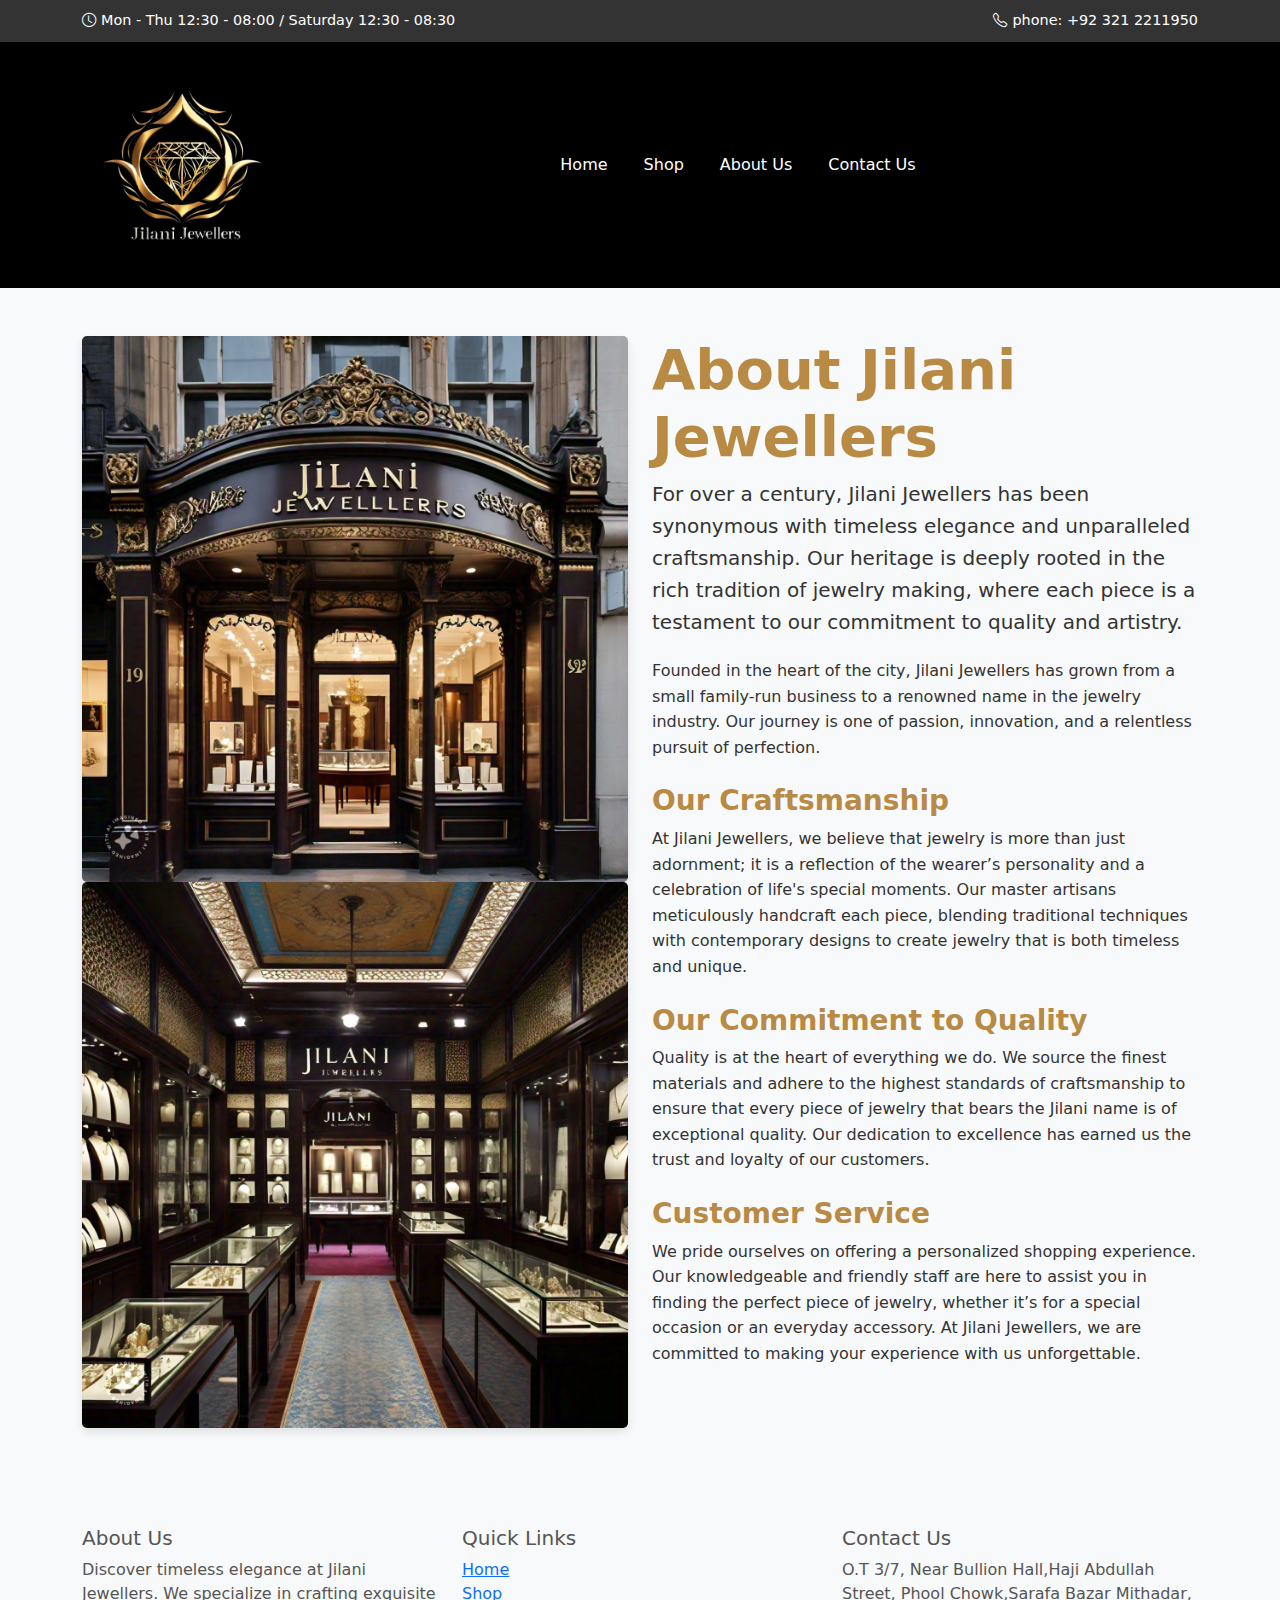
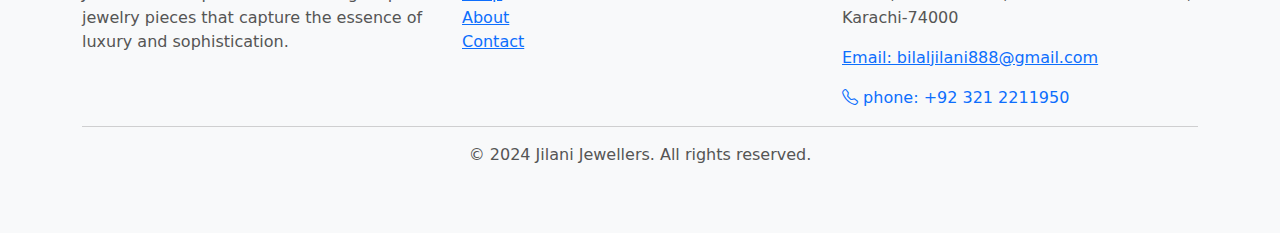
<file: about.html>
<!DOCTYPE html>
<html lang="en">
<head>
    <meta charset="UTF-8">
    <meta name="viewport" content="width=device-width, initial-scale=1.0">
    <title>About - Jewelry Store</title>
<link rel="stylesheet" href="about.css">
<link rel="stylesheet" href="https://cdn.jsdelivr.net/npm/bootstrap-icons/font/bootstrap-icons.css">
<link rel="icon" type="image/png" href="./download.jpg">
    <link href="https://cdn.jsdelivr.net/npm/bootstrap@5.3.3/dist/css/bootstrap.min.css" rel="stylesheet" integrity="sha384-QWTKZyjpPEjISv5WaRU9OFeRpok6YctnYmDr5pNlyT2bRjXh0JMhjY6hW+ALEwIH" crossorigin="anonymous">
</head>

</head>
<body>
    <header>
        <div class="header-top">
            <div class="container">
                <div class="row">
                    <div class="col-md-6">
                        <p><i class="bi bi-clock"></i> Mon - Thu 12:30 - 08:00 / Saturday 12:30 - 08:30</p>
                    </div>
                    <div class="col-md-6 text-end">
                        <a href="https://wa.me/923212211950" class="text-white text-decoration-none">
                            <i class="bi bi-telephone"></i>phone: +92 321 2211950
                        </a>
                    </div>
                </div>
            </div>
        </div>
        <div class="header-main">
            <nav class="navbar navbar-expand-lg navbar-dark">
                <div class="container">
                    <a class="navbar-brand" href="#">
                        <img src="./4306067749850696425_1789531187_22-05-2024-08-14-45-removebg-preview.png" alt="Jilani Jewelers Logo" width="200">
                    </a>
                    <button class="navbar-toggler" type="button" data-bs-toggle="collapse" data-bs-target="#navbarNav" aria-controls="navbarNav" aria-expanded="false" aria-label="Toggle navigation">
                        <span class="navbar-toggler-icon"></span>
                    </button>
                    <div class="collapse navbar-collapse justify-content-center" id="navbarNav">
                        <ul class="navbar-nav">
                            <li class="nav-item">
                                <a class="nav-link" href="index.html">Home</a>
                            </li>
                            <li class="nav-item">
                                <a class="nav-link" href="shop.html">Shop</a>
                            </li>
                            <li class="nav-item">
                                <a class="nav-link" href="about.html">About Us</a>
                            </li>
                            <li class="nav-item">
                                <a class="nav-link" href="contact.html">Contact Us</a>
                            </li>
                        </ul>
                       
                    </div>
                </div>
            </nav>
        </div>
    </header>

    <section id="about-us" class="about-us-section py-5">
        <div class="container">
            <div class="row">
                <div class="col-md-6">
                    <img src="./jilani_jewellers_rich_history_and_tradition.jpeg" class="img-fluid" alt="About Jilani Jewellers">
                    <img src="./jilani_jewellers_rich_history_and_tradition (1).jpeg" class="img-fluid" alt="About Jilani Jewellers">
                </div>
                <div class="col-md-6">
                    <h2 class="display-4">About Jilani Jewellers</h2>
                    <p class="lead">For over a century, Jilani Jewellers has been synonymous with timeless elegance and unparalleled craftsmanship. Our heritage is deeply rooted in the rich tradition of jewelry making, where each piece is a testament to our commitment to quality and artistry.</p>
                    <p>Founded in the heart of the city, Jilani Jewellers has grown from a small family-run business to a renowned name in the jewelry industry. Our journey is one of passion, innovation, and a relentless pursuit of perfection.</p>
                    <h3 class="mt-4">Our Craftsmanship</h3>
                    <p>At Jilani Jewellers, we believe that jewelry is more than just adornment; it is a reflection of the wearer’s personality and a celebration of life's special moments. Our master artisans meticulously handcraft each piece, blending traditional techniques with contemporary designs to create jewelry that is both timeless and unique.</p>
                    <h3 class="mt-4">Our Commitment to Quality</h3>
                    <p>Quality is at the heart of everything we do. We source the finest materials and adhere to the highest standards of craftsmanship to ensure that every piece of jewelry that bears the Jilani name is of exceptional quality. Our dedication to excellence has earned us the trust and loyalty of our customers.</p>
                    <h3 class="mt-4">Customer Service</h3>
                    <p>We pride ourselves on offering a personalized shopping experience. Our knowledgeable and friendly staff are here to assist you in finding the perfect piece of jewelry, whether it’s for a special occasion or an everyday accessory. At Jilani Jewellers, we are committed to making your experience with us unforgettable.</p>
                </div>
            </div>
        </div>
    </section>

       <!-- Footer -->
   <footer class="footer">
    <div class="container">
        <div class="row">
            <div class="col-md-4">
                <h5>About Us</h5>
                <p>Discover timeless elegance at Jilani Jewellers. We specialize in crafting exquisite jewelry pieces that capture the essence of luxury and sophistication.</p>
            </div>
            <div class="col-md-4">
                <h5>Quick Links</h5>
                <ul class="list-unstyled">
                    <li><a href="index.html">Home</a></li>
                    <li><a href="shop.html">Shop</a></li>
                    <li><a href="about.html">About</a></li>
                    <li><a href="contact.html">Contact</a></li>
                </ul>
            </div>
            <div class="col-md-4">
                <h5>Contact Us</h5>
                <p>O.T 3/7, Near Bullion Hall,Haji Abdullah Street, Phool Chowk,Sarafa Bazar Mithadar, Karachi-74000</p>
                <a href=""><p>Email: bilaljilani888@gmail.com</p></a>
                <a href="https://wa.me/923212211950" class="text-primary text-decoration-none">
                    <i class="bi bi-telephone"></i> phone: +92 321 2211950
                </a>
            </div>
        </div>
        <hr>
        <div class="row">
            <div class="col-md-12 text-center">
                <p>&copy; 2024 Jilani Jewellers. All rights reserved.</p>
            </div>
        </div>
    </div>
</footer>
<script src="https://cdn.jsdelivr.net/npm/bootstrap@5.3.3/dist/js/bootstrap.bundle.min.js" integrity="sha384-YvpcrYf0tY3lHB60NNkmXc5s9fDVZLESaAA55NDzOxhy9GkcIdslK1eN7N6jIeHz" crossorigin="anonymous"></script>
   
</body>
</html>
</file>
<file: about.css>
/* style for the Header */

body {
    font-family: 'Arial', sans-serif;
    margin: 0;
    padding: 0;
}

.header-top {
    background-color: #333;
    color: #fff;
    padding: 10px 0;
    font-size: 0.9rem;
}

.header-top p {
    margin: 0;
    display: flex;
    align-items: center;
}

.header-top i {
    margin-right: 5px;
}

.header-main {
    background-color: #000;
    padding: 10px 0;
}

.navbar-brand img {
    max-width: 100%;
    height: auto;
}

.navbar-nav .nav-link {
    color: #fff;
    font-weight: 500;
    margin-right: 20px;
    transition: color 0.3s;
}

.navbar-nav .nav-link:hover {
    color: #d4af37;
}

.navbar-toggler {
    border: none;
}

.navbar-toggler:focus {
    outline: none;
}

.navbar-toggler-icon {
    color: #fff;
}

.btn-outline-light {
    color: #fff;
    border-color: #fff;
}

.btn-outline-light:hover {
    color: #d4af37;
    border-color: #d4af37;
}

.btn-light {
    color: #000;
    background-color: #fff;
}

.btn-light:hover {
    background-color: #d4af37;
    color: #fff;
    border-color: #d4af37;
}
footer {
    background-color: #f8f9fa;
    padding: 50px 0;
    color: #555;
}
.social-links a {
    color: #555;
    margin: 0 10px;
}
.about-us-section {
    background-color: #f8f9fa;
    padding: 60px 0;
}

.about-us-section h2,
.about-us-section h3 {
    color: #b88a44; 
    font-weight: 700;
}

.about-us-section p {
    color: #333;
    line-height: 1.6;
    margin-bottom: 20px;
}

.about-us-section .img-fluid {
    border-radius: 5px;
    box-shadow: 0 4px 8px rgba(0, 0, 0, 0.1);
}
</file>
